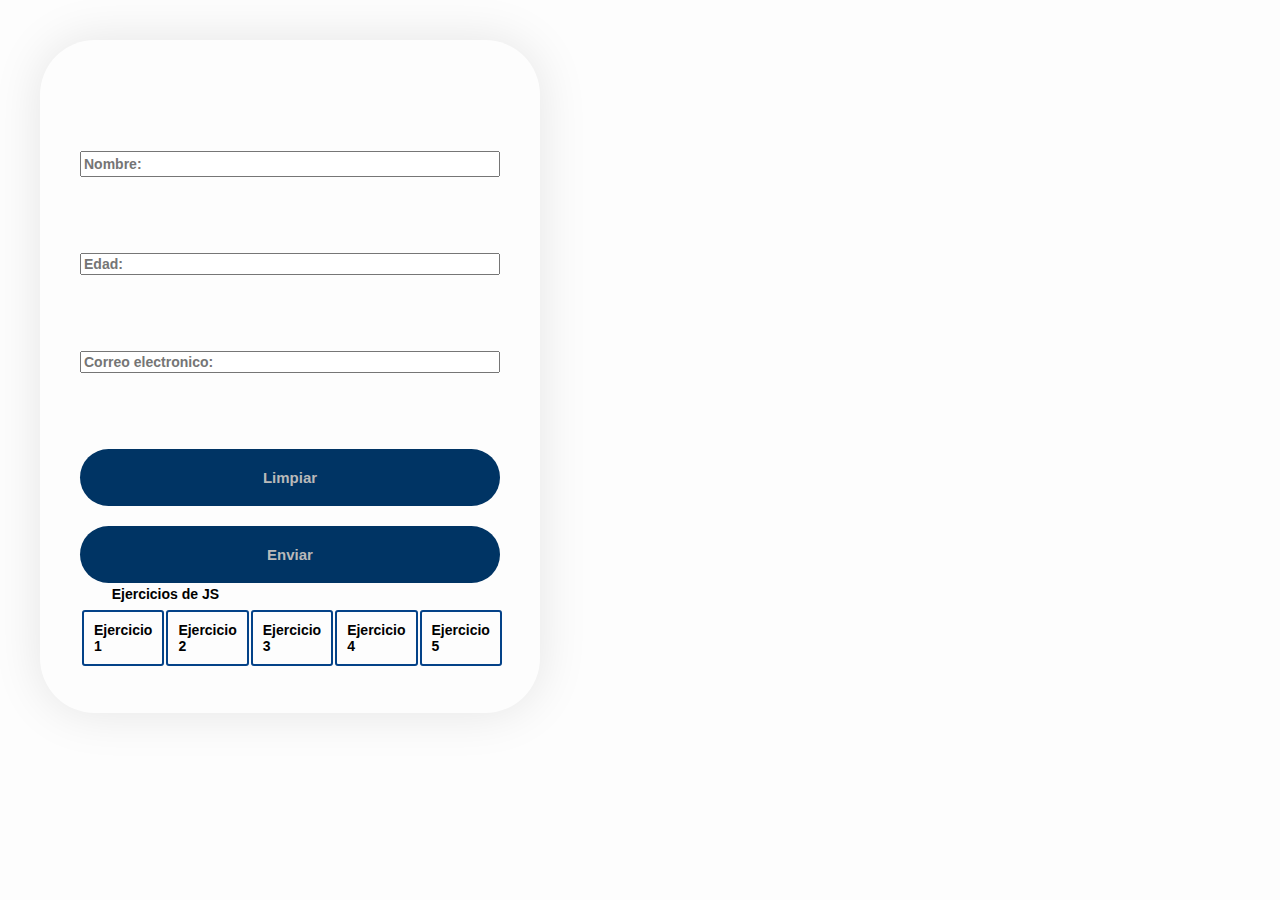
<file: docs/index.html>
<!DOCTYPE html>
<html lang="en">
<head>
    <meta charset="UTF-8">
    <meta name="viewport" content="width=device-width, initial-scale=1.0">
    <title>Formulario</title>
    <link rel="stylesheet" href="css/estilos.css">
</head>
<body>
    <div class="">
    <form class="formulario" method="GET" name="formulario" onsubmit="return validar(this)">
        <br>
    
        <input class="label" type="text" name="nombre" size="20" placeholder="Nombre:" required>
        <br>
        <input class="label" type="text" name="edad" size="20" placeholder="Edad:">
        <br>
        <input class="label" type="email" name="email" size="20" placeholder="Correo electronico:">
        <br>
        <input class="boton "type="reset" value="Limpiar" name="limpiar" onClick="(this.borrar())">
        <input class="boton "type="submit" value="Enviar" name="enviar">
  
    </form>
    </div>
    <div class="">
    <table class="label">
        <th colspan="2">
            <p class="label">Ejercicios de JS</p>
        </th>
        <tr>
        <div>
            <td class="input"><a href="ejercicio1.html">Ejercicio 1</a></td>
            <td class="input">Ejercicio 2</td>
            <td class="input">Ejercicio 3</td>
            <td class="input">Ejercicio 4</td>
            <td class="input">Ejercicio 5</td>    
         
        </div>
        </tr>
    </table>
</div>
    <script src="js/validar.js"></script>
</body>
</html>
</file>
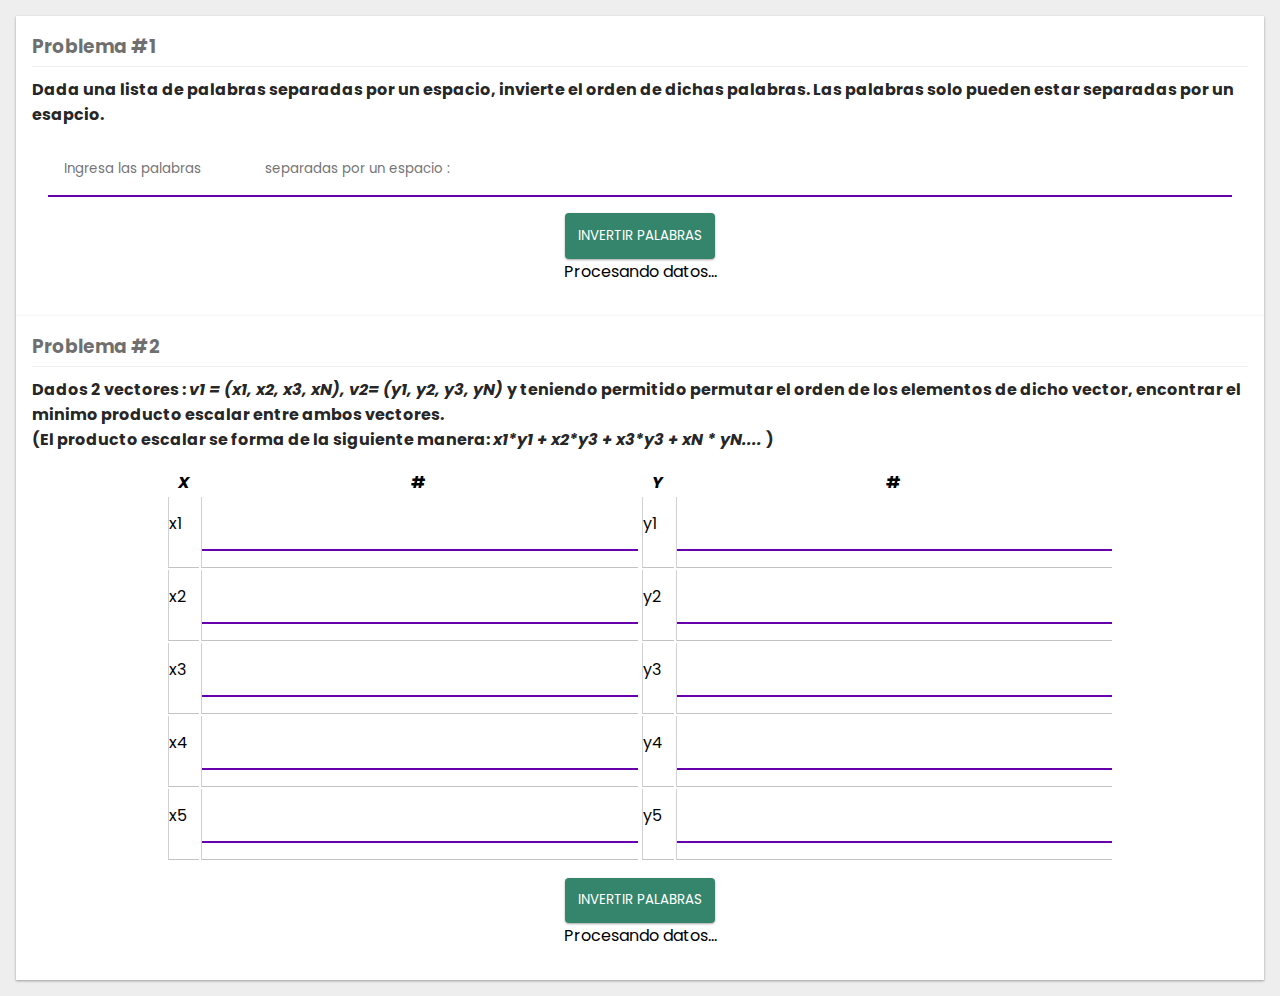
<file: docs/algoritmia.html>
<!DOCTYPE html>
<html lang="en">
<head>
    <meta charset="UTF-8">
    <meta http-equiv="X-UA-Compatible" content="IE=edge">
    <meta name="viewport" content="width=device-width, initial-scale=1.0">
    <title>Probemas de Algoritmia</title>
    <link rel="stylesheet" href="css/algoritmia.css">
    <link rel="preconnect" href="https://fonts.gstatic.com">
    <link href="https://fonts.googleapis.com/css2?family=Poppins:ital,wght@0,600;1,100&display=swap" rel="stylesheet">

</head>
<body>

    <div class="container" >
        <div class="problema-container" >
            <h3 class="problema-title" >Problema #1</h3>
            <h4>
                Dada una lista de palabras separadas por un espacio, invierte
                el orden de dichas palabras. Las palabras solo pueden estar separadas
                por un esapcio.
            </h4>
            <div class="problema-content" >
                <input type="text" class="problema-input" placeholder="Ingresa las palabras
                separadas por un espacio :" id="p1-input">
                <button type="button"" class="problema-button" style="margin-top:1rem;"
                onclick="problema1()" >Invertir palabras</button>
                <pre class="problema-output" id="p1-output"  >Procesando datos...</pre>
            </div>

        </div>   
         <div class="problema-container" >
            <h3 class="problema-title" >Problema #2</h3>
            <h4>
                Dados 2 vectores :
                <em> v1 = (x1, x2, x3, xN),
                    v2= (y1, y2, y3, yN)    </em>
                    y teniendo permitido permutar el orden de los elementos
                    de dicho vector, encontrar el minimo producto escalar entre
                    ambos vectores. 
                    <br>
                    (El producto escalar se forma de la siguiente manera:
                    <em> x1*y1 + x2*y3 + x3*y3 + xN * yN.... </em>
                    )
            </h4>
          
            <div class="problema-content" >

                <div class="tablas" style="width:100%; display:flex; justify-content: center; " >
                    <table class="problema-tabla" style="width:40%" >
                        <thead>
                            <tr>
                                <th><em>X</em></th>
                                <th>#</th>
                            </tr>
                        </thead>
                        <tbody>
                            <tr>
                                <td>x1</td>
                                <td>
                                    <input type="number" class="problema-input" id="p2-x1" >
                                </td>
                            </tr>
                            <tr>
                                <td>x2</td>
                                <td>
                                    <input type="number" class="problema-input" id="p2-x2" >
                                </td>
                            </tr>
                            <tr>
                                <td>x3</td>
                                <td>
                                    <input type="number" class="problema-input" id="p2-x3" >
                                </td>
                            </tr>
                            <tr>
                                <td>x4</td>
                                <td>
                                    <input type="number" class="problema-input" id="p2-x4" >
                                </td>
                            </tr>
                            <tr>
                                <td>x5</td>
                                <td>
                                    <input type="number" class="problema-input" id="p2-x5" >
                                </td>
                            </tr>
                        </tbody>
                    </table>

                    <table class="problema-tabla" style="width:40%" >
                        <thead>
                            <tr>
                                <th><em>Y</em></th>
                                <th>#</th>
                            </tr>
                        </thead>
                        <tbody>
                            <tr>
                                <td>y1</td>
                                <td>
                                    <input type="number" class="problema-input" id="p2-y1" >
                                </td>
                            </tr>
                            <tr>
                                <td>y2</td>
                                <td>
                                    <input type="number" class="problema-input" id="p2-y2" >
                                </td>
                            </tr>
                            <tr>
                                <td>y3</td>
                                <td>
                                    <input type="number" class="problema-input" id="p2-y3" >
                                </td>
                            </tr>
                            <tr>
                                <td>y4</td>
                                <td>
                                    <input type="number" class="problema-input" id="p2-y4" >
                                </td>
                            </tr>
                            <tr>
                                <td>y5</td>
                                <td>
                                    <input type="number" class="problema-input" id="p2-y5" >
                                </td>
                            </tr>
                        </tbody>
                    </table>


                </div>
                <button type="button"" class="problema-button" style="margin-top:1rem;"
                onclick="problema2()" >Invertir palabras</button>
                <pre class="problema-output" id="p1-output"  >Procesando datos...</pre>
            </div>

        </div>   



    </div>
    
</body>
</html>
</file>
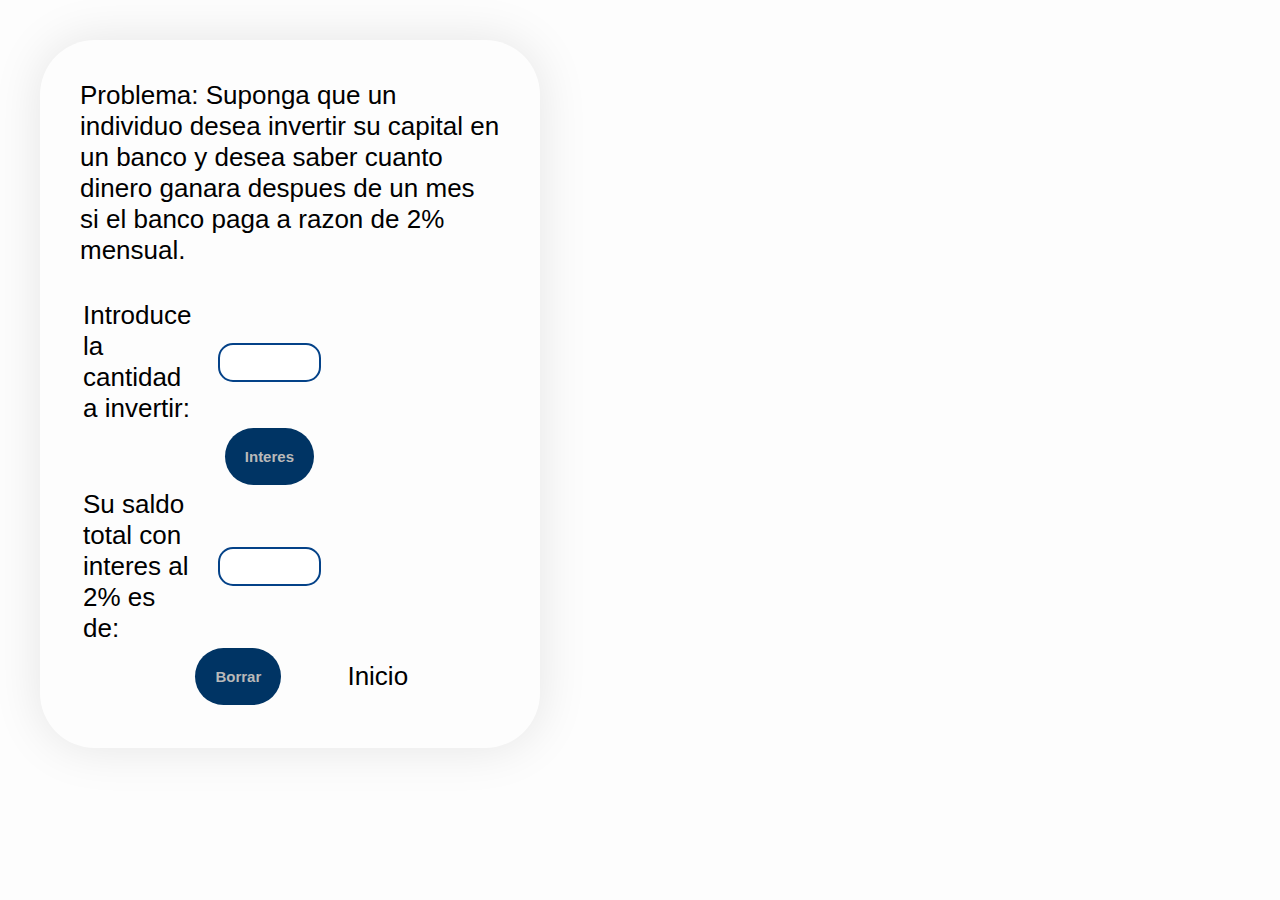
<file: docs/ejercicio1.html>
<!DOCTYPE html>
<html lang="en">
<head>
    <meta charset="UTF-8">
    <meta http-equiv="X-UA-Compatible" content="IE=edge">
    <meta name="viewport" content="width=device-width, initial-scale=1.0">
    <link rel="stylesheet" href="css/estilos.css">
    <script type="text/javascript" language="javascript" src="js/ejercicio1.js" ></script>
    <title>Ejercicio 1 JS</title>
</head>
<body>
    <form name="formulario">
        <p>Problema:
        Suponga que un individuo desea invertir su capital en un banco y desea
        saber cuanto dinero ganara despues de un mes si el banco paga a razon
        de 2% mensual.
        </p>
        <br>
        <table align="center" border="0" >
            <tr>
                <td align="left" width="100"  >Introduce la cantidad a invertir:</td>
                <td align="center" width="150" >
                    <input type="text" class="input2" name="cantidad" onkeypress="return validarn(event)" >
                </td>
            </tr>
            <tr>
                <td></td>
                <td align="center" width="150">
                    <input type="button" class="boton" value="Interes" name="enviar" onClick="interes()" >
                </td>
            </tr>
            <tr>
                <td align="left" width="100">Su saldo total con interes al 2% es de:</td>
                <td  align="center" width="150" >
                    <input type="text" class="input2" name="sueldoti" id="cantidadi" readonly="readonly" 
                    class="input_text" >
                </td>
            </tr>
            <tr>
                <td></td>
                <td>
                    <input type="reset" class="boton" value="Borrar" name="borrar" onclick="(borrar())" >
                    <td class=""><a href="index.html">Inicio</a></td>
                </td>
            </tr>
        </table>
    </form>
    
</body>
</html>
</file>
<file: docs/css/estilos.css>
* {
    padding: 500;
    margin: 0;
    box-sizing: border-box;

    
}
 
body {
    font-size: 26px;
    font-family: arial, sans-serif;
    width: 90%;
    max-width: 500px;
    padding: 40px;
    margin: 40px;
    border-radius: 55px;
    box-shadow: 0 0 50px rgba(0,0,0,.1);
    background-color: rgba(253, 253, 253, 0.925);
}
 
#root {
    display: flex;
    align-items: center;
    justify-content: center;
}
 
.contenedor {
    align-items: center;
    width: 10%;
    max-width: 1100px;
    padding: 10px;
    margin: 40px;
    border-radius: 55px;
    box-shadow: 0 0 70px rgba(0,0,0,.1);
    background-color: rgba(92, 121, 138, 0.925);
}

.formulario {
    display: grid;
    grid-template-rows: 1fr 1fr 1fr;
    gap: 20px;
    margin: 20px 0 0 0;
}
 
.label {
    font-weight: bold;
    font-size: 14px;
    display: block;
    margin-bottom: 5px;
}
 
.input {
    width: 10%;
    padding: 10px;
    border: 2px solid #044288;
    border-radius: 3px;
    text-decoration: none;
}

.input2{
    width: 70%;
    padding: 10px;
    border: 2px solid #044288;
    border-radius: 15px;
    text-decoration: none;
}
a:link{
    text-decoration: none;
    color:black;
    
}
 
.boton {
    background: #003464;
    color: #b9b9b9;
    display: inline-block;
    padding: 20px;
    border: none;
    border-radius: 40px;
    font-weight: bold;
    font-family: Arial, sans-serif;
    font-size: 15px;
    cursor: pointer;
    transition: .3s ease all;
}
 
.boton:hover {
    background: #960404;
    color: #fff;
}
</file>
<file: docs/css/algoritmia.css>
*{
    font-family: 'Poppins', sans-serif;
    margin:0;
    padding:0;
    box-sizing: border-box;
}

body{
    margin:0;
    padding:0;
    background-color: #eee;

}

h3, h4{
    color:rgba(0,0,0, 0.87);
}

.container{
    width: 100%;
    padding:1rem;
    margin:0;
    display:flex;
    justify-content: center;
    align-items: center;
    flex-flow: column;
}

.problema-container{
    background-color: white;
    padding: 1rem;
    box-shadow: 0 1px 3px rgba(0,0,0, 0.12), 0 1px 2px rgba(0,0,0, 0.24);
}

.problema-title{
    color:rgba(0,0,0, 0.57);
    padding-bottom: 5px;
    margin-bottom: 10px;
    border-bottom: 1px solid #eee;
}

.problema-content{
    display:flex;
    padding: 1rem;
    justify-content: center;
    align-items: center;
    flex-flow: column;
}

input.problema-input{
    padding:1rem;
    color:rgba(0,0,0, 0.57);
    background:none;
    border:none;
    width: 100%;
    border-bottom: 2px solid rgb(103, 0, 172);
}

button.problema-button{
    border:none;
    background-color: rgb(53, 133, 109);
    color:white;
    text-transform: uppercase;
    font-weight: blod;
    padding:0.8rem;
    border-radius: 4px;
    box-shadow: 0 1px 3px rgba(0,0,0, 0.12), 0 1px 2px rgba(0,0,0, 0.24);

}


.problema-ouput{
    width: 70%;
    color:rgba(0,0,0, 0.70);
    font-family: monospace;
    border: 1px solid #b4b4b4;
    border-radius: 5px;
    padding: 1rem;
    margin-top: 1rem;
}

table.problema-table{
    margin:1rem;
    border: 1px solid rgb(175, 170, 170);
}

td{
    border-bottom: 1px solid #c3c3c3;
    padding-bottom: 1rem;
    border-left: 1px solid #c3c3c3c3;
}
</file>
